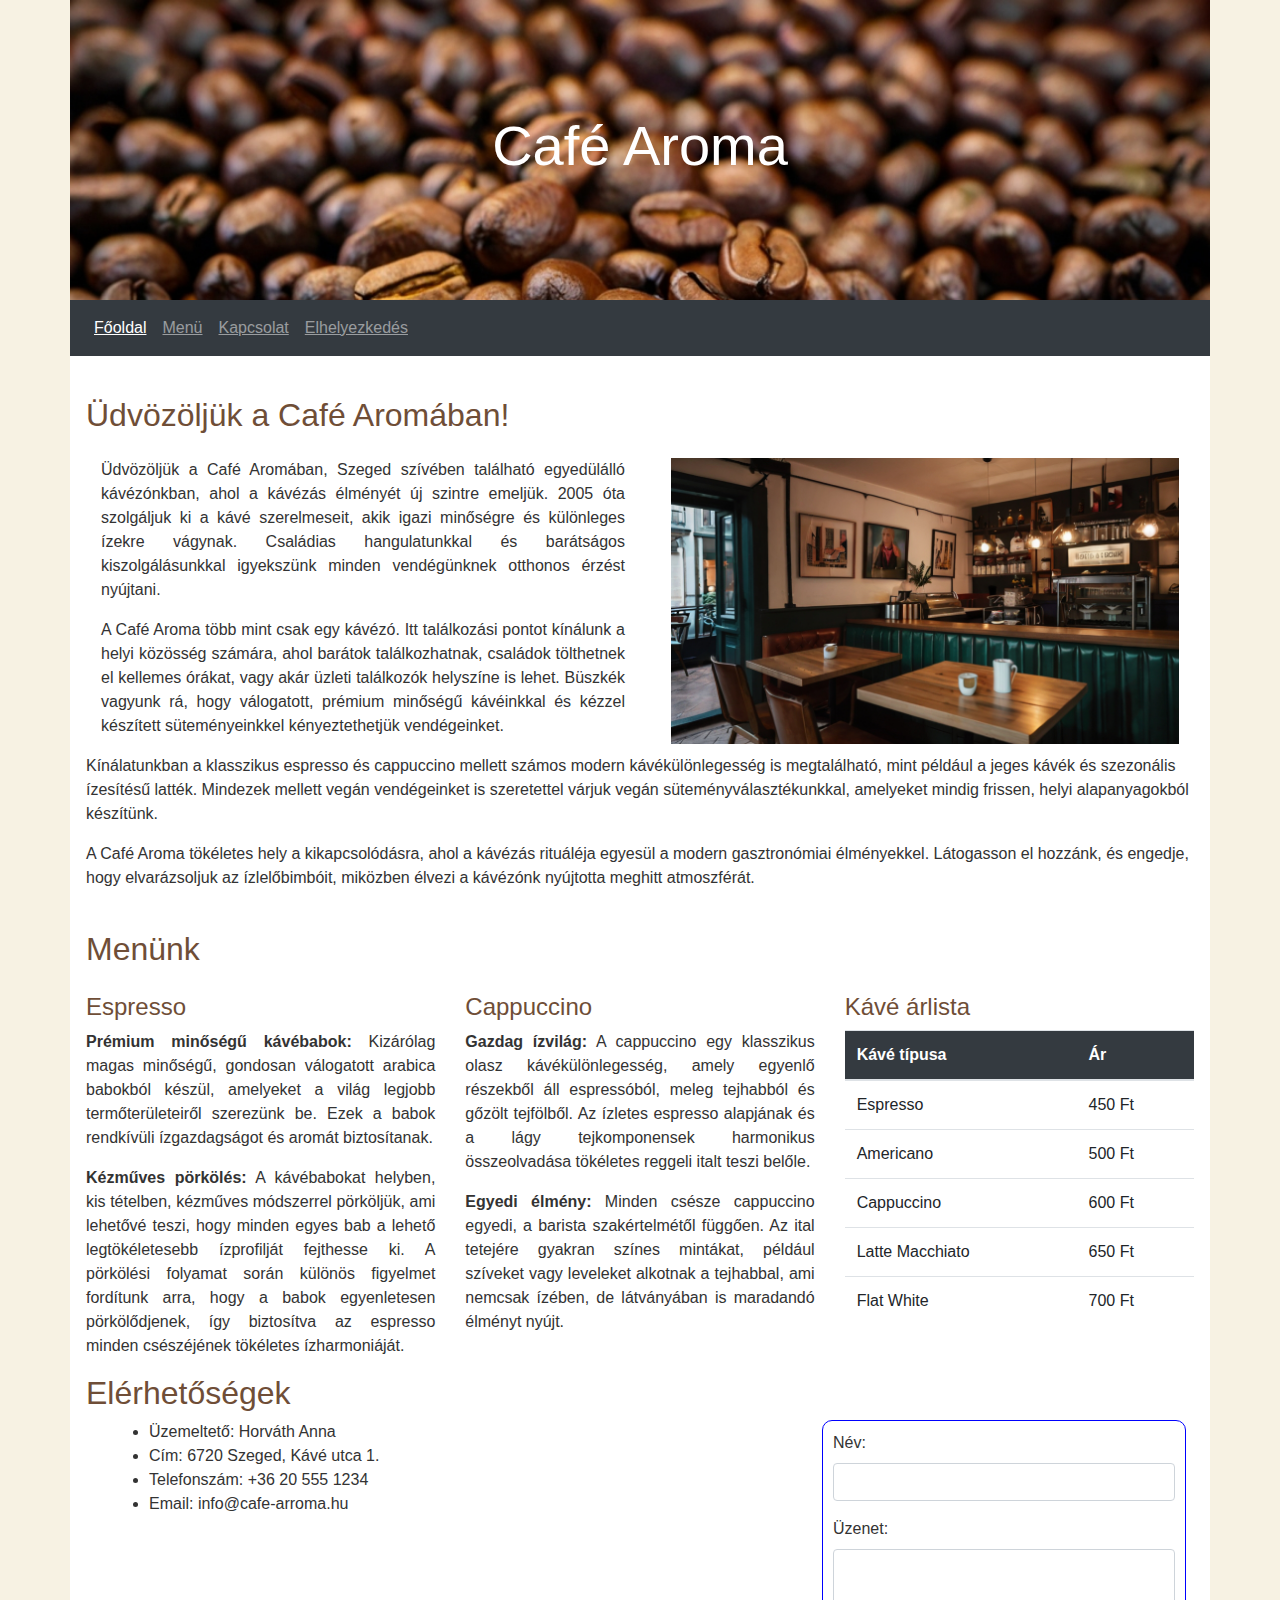
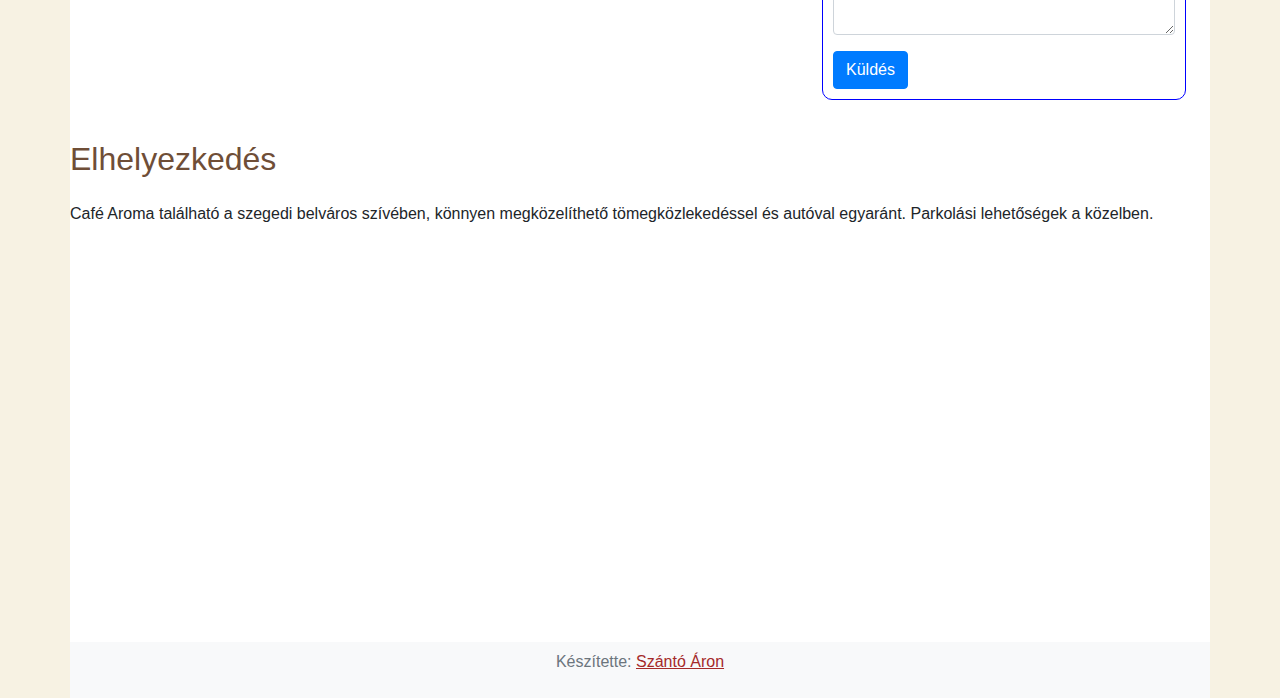
<file: index.html>
<!DOCTYPE html>
<html lang="hu">

<head>
    <meta charset="UTF-8">
    <meta http-equiv="X-UA-Compatible" content="IE=edge">
    <meta name="viewport" content="width=device-width, initial-scale=1.0">
    <title>„Café Aroma”</title>
    <link rel="stylesheet" href="bootstrap.min.css">
    <link rel="stylesheet" href="cafe.css">
   

 
</head>

<body>
    <div class="container bg-white p-0">
        <!-- Oldal címe -->
        <header class="d-flex align-items-center justify-content-center p-3">
            <h1 class="text-white display-4">Café Aroma</h1>
        </header>

        <!-- Menü -->
        <nav class="navbar navbar-expand-sm bg-dark navbar-dark">
            <ul class="navbar-nav">
                <li class="nav-item active">
                    <a class="nav-link" href="#">Főoldal</a>
                </li>
                <li class="nav-item">
                    <a class="nav-link" href="#menu">Menü</a>
                </li>
                <li class="nav-item">
                    <a class="nav-link" href="#contact">Kapcsolat</a>
                </li>
                <li class="nav-item">
                    <a class="nav-link" href="#location">Elhelyezkedés</a>
                </li>
            </ul>
        </nav>

        <!-- Bemutatkozás -->
        <article class="p-3">
            <h2 class="my-4">Üdvözöljük a Café Aromában!</h2>
            <div class="container">
                <div class="row ">
                    <div class="col text-justify">
                      <p>
                        Üdvözöljük a Café Aromában, Szeged szívében található egyedülálló kávézónkban, ahol a kávézás élményét új szintre emeljük. 2005 óta szolgáljuk ki a kávé szerelmeseit, akik igazi minőségre és különleges ízekre vágynak. Családias hangulatunkkal és barátságos kiszolgálásunkkal igyekszünk minden vendégünknek otthonos érzést nyújtani.
                      </p>
                        <p>
                         A Café Aroma több mint csak egy kávézó. Itt találkozási pontot kínálunk a helyi közösség számára, ahol barátok találkozhatnak, családok tölthetnek el  kellemes órákat, vagy akár üzleti találkozók helyszíne is lehet. Büszkék vagyunk rá, hogy válogatott, prémium minőségű kávéinkkal és kézzel készített  süteményeinkkel kényeztethetjük vendégeinket.
                        </p>

                        
                       
                    </div>
                    
                    <div class="col">
                      <img class="pl-3" src="./images/interior.jpg" alt="„Café Aroma kávézó”"  title="„Café Aroma kávézó”">
                    </div>
                    <p>
                        Kínálatunkban a klasszikus espresso és cappuccino mellett számos modern kávékülönlegesség is megtalálható, mint például a jeges kávék és szezonális ízesítésű latték. Mindezek mellett vegán vendégeinket is szeretettel várjuk vegán süteményválasztékunkkal, amelyeket mindig frissen, helyi alapanyagokból készítünk.
                    </p>
                    

                    <p>
                        A Café Aroma tökéletes hely a kikapcsolódásra, ahol a kávézás rituáléja egyesül a modern gasztronómiai élményekkel. Látogasson el hozzánk, és engedje, hogy elvarázsoljuk az ízlelőbimbóit, miközben élvezi a kávézónk nyújtotta meghitt atmoszférát.
                    </p>
                  </div>
                

            </div>

            <!-- Menü -->
            <h2 id="menu" class="my-4">Menünk</h2>
            <div class="row text-justify">
                <div class="col-xl-4 col-md-6">
                    <h4>Espresso</h4>
                    <p><span >Prémium minőségű kávébabok:</span> Kizárólag magas minőségű,
                        gondosan válogatott arabica babokból készül, amelyeket a világ legjobb termőterületeiről
                        szerezünk be. Ezek a babok rendkívüli ízgazdagságot és aromát biztosítanak. </p>
                    <p><span>Kézműves pörkölés:</span> A kávébabokat helyben, kis tételben,
                        kézműves módszerrel pörköljük, ami lehetővé teszi, hogy minden egyes bab a lehető
                        legtökéletesebb ízprofilját fejthesse ki. A pörkölési folyamat során különös figyelmet fordítunk
                        arra, hogy a babok egyenletesen pörkölődjenek, így biztosítva az espresso minden csészéjének
                        tökéletes ízharmoniáját. </p>

                </div>
                <div class="col-xl-4 col-md-6">
                    <h4>Cappuccino</h4>
                    <p><span>Gazdag ízvilág:</span> A cappuccino egy klasszikus olasz
                        kávékülönlegesség, amely egyenlő részekből áll espressóból, meleg tejhabból és gőzölt tejfölből.
                        Az ízletes espresso alapjának és a lágy tejkomponensek harmonikus összeolvadása tökéletes
                        reggeli italt teszi belőle. </p>
                    <p><span>Egyedi élmény:</span> Minden csésze cappuccino egyedi, a barista
                        szakértelmétől függően. Az ital tetejére gyakran színes mintákat, például szíveket vagy
                        leveleket alkotnak a tejhabbal, ami nemcsak ízében, de látványában is maradandó élményt nyújt.
                    </p>
                </div>
                <div class="col-xl-4 col-md-6">
                    <h4>Kávé árlista</h4>
                    <table class="table">
                        <thead class="bg-dark text-white">
                            <tr>
                                <th>Kávé típusa</th>
                                <th>Ár</th>
                            </tr>
                        </thead>
                        <tbody>
                            <tr>
                                <td>Espresso</td>
                                <td>450 Ft</td>
                            </tr>
                            <tr>
                                <td>Americano</td>
                                <td>500 Ft</td>
                            </tr>
                            <tr>
                                <td>Cappuccino</td>
                                <td>600 Ft</td>
                            </tr>
                            <tr>
                                <td>Latte Macchiato</td>
                                <td>650 Ft</td>
                            </tr>
                            <tr>
                                <td>Flat White</td>
                                <td>700 Ft</td>
                            </tr>
                        </tbody>
                    </table>
                </div>
            </div>

            <!-- Elérhetőségek -->
            <h2 id="contact">Elérhetőségek</h2>
            <div class="row mx-2">
                <div class="col-8">
                    <ul>
                        <li>Üzemeltető: Horváth Anna</li>
                        <li>Cím: 6720 Szeged, Kávé utca 1.</li>
                        <li>Telefonszám: +36 20 555 1234</li>
                        <li>Email: info@cafe-arroma.hu</li>
                        
                    </ul>
                </div>
                <!-- Üzenetküldő űrlap -->
                <div class="col-4 urlap">
                    <form>
                        <div class="form-group">
                            <label for="name">Név:</label>
                            <input class="form-control" type="text" id="name" required>
                        </div>
                        <div class="form-group">
                            <label for="message">Üzenet:</label>
                            <textarea class="form-control" id="message" rows="3" required></textarea>
                        </div>
                        <button type="submit" class="btn btn-primary">Küldés</button>
                    </form>
                </div>
            </div>

        </article>
        <!-- Elhelyezkedés -->
        <h2 id="location" class="my-4">Elhelyezkedés</h2>
        <p>Café Aroma található a szegedi belváros szívében, könnyen megközelíthető tömegközlekedéssel és autóval
            egyaránt. Parkolási lehetőségek a közelben.</p>
        <div id="map-container" style="height: 400px; width: 100%;">
            <iframe
                src="https://www.google.com/maps/embed?pb=!1m18!1m12!1m3!1d2732.0657647250474!2d20.148550815564545!3d46.25301037911869!2m3!1f0!2f0!3f0!3m2!1i1024!2i768!4f13.1!3m3!1m2!1s0x4743663f24e0976f%3A0xf50af3b04dafe604!2sSzeged!5e0!3m2!1sen!2shu!4v1609430691973!5m2!1sen!2shu"
               >
            </iframe>
        </div>
        <!-- Lábléc -->
        <footer class="p-2 text-center">
           <p>Készítette:  <a href="https://bankitatabanya.hu/" target="_blank">Szántó Áron</a></p>

        </footer>
    </div>
</body>

</html>
</file>
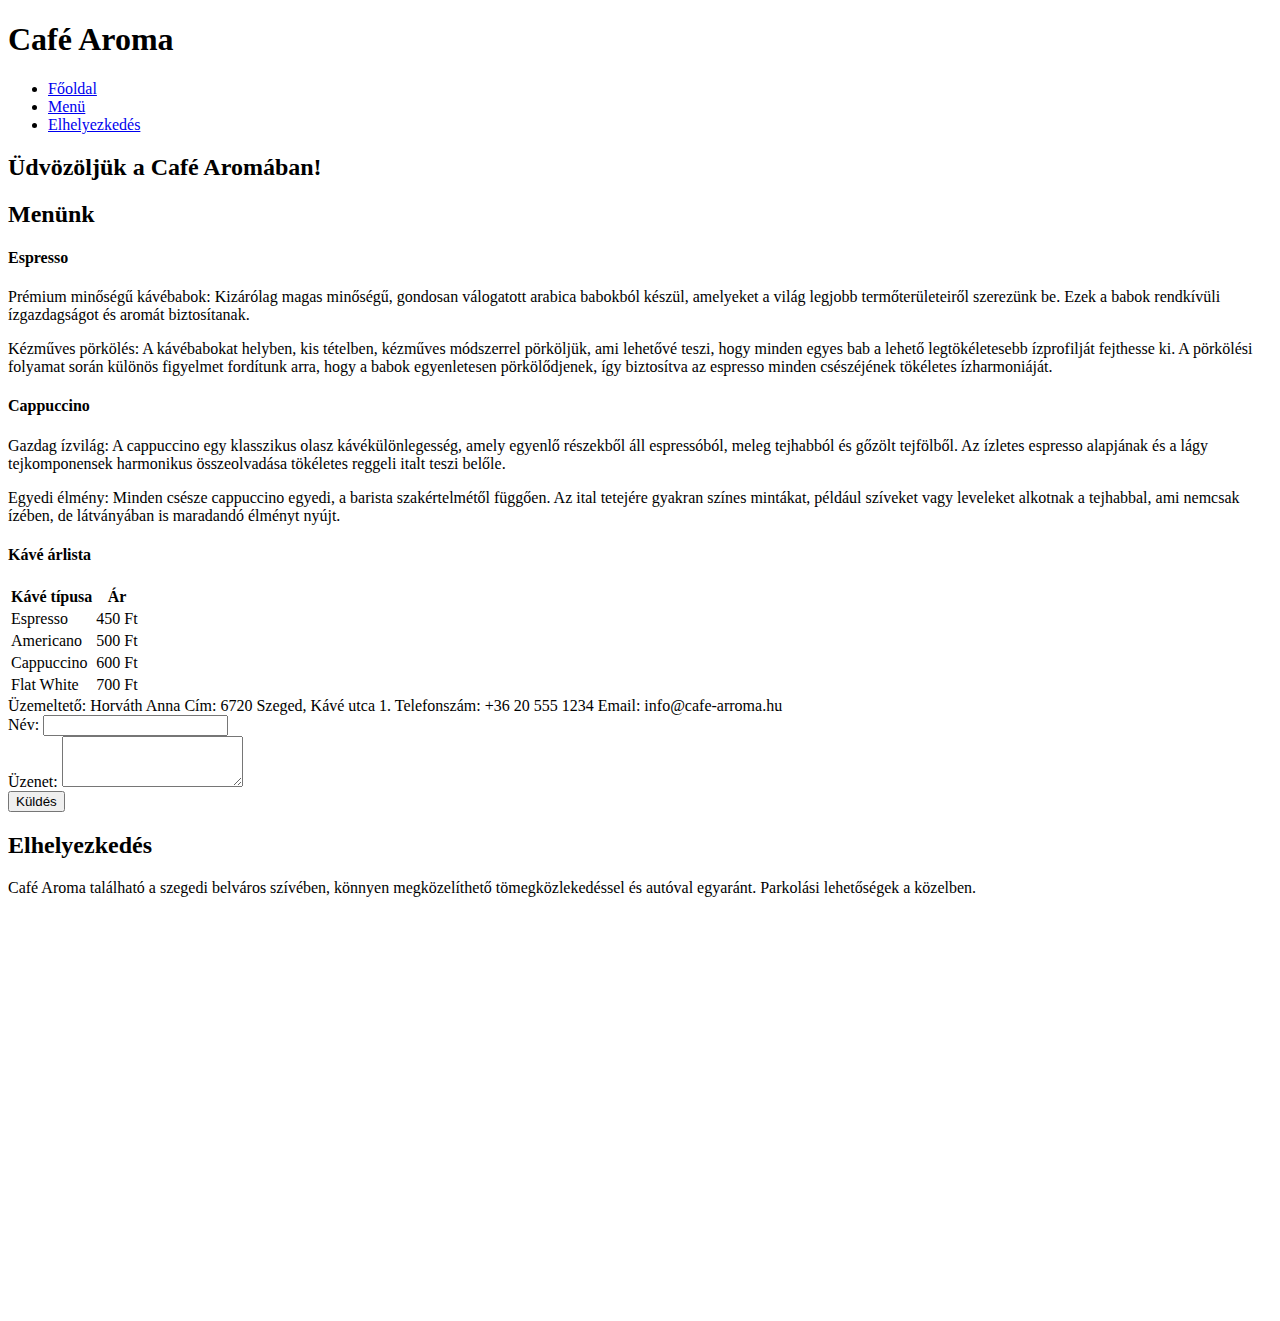
<file: coffe-aroma/index.html>
<!DOCTYPE html>
<html lang="hu">

<head>
    <meta charset="UTF-8">
    <meta http-equiv="X-UA-Compatible" content="IE=edge">
    <meta name="viewport" content="width=device-width, initial-scale=1.0">
    <title>„Café Aroma”</title>
</head>

<body>
    <div class="container bg-white p-0">
        <!-- Oldal címe -->
        <header class="d-flex align-items-center justify-content-center p-3">
            <h1 class="text-white display-4">Café Aroma</h1>
        </header>

        <!-- Menü -->
        <nav class="navbar navbar-expand-sm bg-dark navbar-dark">
            <ul class="navbar-nav">
                <li class="nav-item active">
                    <a class="nav-link" href="#">Főoldal</a>
                </li>
                <li class="nav-item">
                    <a class="nav-link" href="#menu">Menü</a>
                </li>
                <li class="nav-item">
                    <a class="nav-link" href="#location">Elhelyezkedés</a>
                </li>
            </ul>
        </nav>

        <!-- Bemutatkozás -->
        <article class="p-3">
            <h2 class="my-4">Üdvözöljük a Café Aromában!</h2>
            <div>

            </div>

            <!-- Menü -->
            <h2 id="menu" class="my-4">Menünk</h2>
            <div>
                <div>
                    <h4>Espresso</h4>
                    <p><span >Prémium minőségű kávébabok:</span> Kizárólag magas minőségű,
                        gondosan válogatott arabica babokból készül, amelyeket a világ legjobb termőterületeiről
                        szerezünk be. Ezek a babok rendkívüli ízgazdagságot és aromát biztosítanak. </p>
                    <p><span>Kézműves pörkölés:</span> A kávébabokat helyben, kis tételben,
                        kézműves módszerrel pörköljük, ami lehetővé teszi, hogy minden egyes bab a lehető
                        legtökéletesebb ízprofilját fejthesse ki. A pörkölési folyamat során különös figyelmet fordítunk
                        arra, hogy a babok egyenletesen pörkölődjenek, így biztosítva az espresso minden csészéjének
                        tökéletes ízharmoniáját. </p>

                </div>
                <div>
                    <h4>Cappuccino</h4>
                    <p><span>Gazdag ízvilág:</span> A cappuccino egy klasszikus olasz
                        kávékülönlegesség, amely egyenlő részekből áll espressóból, meleg tejhabból és gőzölt tejfölből.
                        Az ízletes espresso alapjának és a lágy tejkomponensek harmonikus összeolvadása tökéletes
                        reggeli italt teszi belőle. </p>
                    <p><span>Egyedi élmény:</span> Minden csésze cappuccino egyedi, a barista
                        szakértelmétől függően. Az ital tetejére gyakran színes mintákat, például szíveket vagy
                        leveleket alkotnak a tejhabbal, ami nemcsak ízében, de látványában is maradandó élményt nyújt.
                    </p>
                </div>
                <div>
                    <h4>Kávé árlista</h4>
                    <table class="table">
                        <thead>
                            <tr>
                                <th>Kávé típusa</th>
                                <th>Ár</th>
                            </tr>
                        </thead>
                        <tbody>
                            <tr>
                                <td>Espresso</td>
                                <td>450 Ft</td>
                            </tr>
                            <tr>
                                <td>Americano</td>
                                <td>500 Ft</td>
                            </tr>
                            <tr>
                                <td>Cappuccino</td>
                                <td>600 Ft</td>
                            </tr>
                            <tr>
                                <td>Flat White</td>
                                <td>700 Ft</td>
                            </tr>
                        </tbody>
                    </table>
                </div>
            </div>

            <!-- Elérhetőségek -->


            <div class="row">
                <div>
                    Üzemeltető: Horváth Anna
                    Cím: 6720 Szeged, Kávé utca 1.
                    Telefonszám: +36 20 555 1234
                    Email: info@cafe-arroma.hu
                </div>
                <!-- Üzenetküldő űrlap -->
                <div>
                    <form>
                        <div class="form-group">
                            <label for="name">Név:</label>
                            <input type="text" id="name" required>
                        </div>
                        <div class="form-group">
                            <label for="message">Üzenet:</label>
                            <textarea id="message" rows="3" required></textarea>
                        </div>
                        <button type="submit" class="btn btn-primary">Küldés</button>
                    </form>
                </div>
            </div>

        </article>
        <!-- Elhelyezkedés -->
        <h2 id="location" class="my-4">Elhelyezkedés</h2>
        <p>Café Aroma található a szegedi belváros szívében, könnyen megközelíthető tömegközlekedéssel és autóval
            egyaránt. Parkolási lehetőségek a közelben.</p>
        <div id="map-container" style="height: 400px; width: 100%;">
            <iframe
                src="https://www.google.com/maps/embed?pb=!1m18!1m12!1m3!1d2732.0657647250474!2d20.148550815564545!3d46.25301037911869!2m3!1f0!2f0!3f0!3m2!1i1024!2i768!4f13.1!3m3!1m2!1s0x4743663f24e0976f%3A0xf50af3b04dafe604!2sSzeged!5e0!3m2!1sen!2shu!4v1609430691973!5m2!1sen!2shu"
                width="100%" height="400" frameborder="0" style="border:0;" allowfullscreen="" aria-hidden="false"
                tabindex="0">
            </iframe>
        </div>
        <!-- Lábléc -->
        <footer class="p-2">

        </footer>
    </div>
</body>

</html>
</file>
<file: cafe.css>
body {
    font-family: 'Arial', sans-serif;
    background-color: #f7f2e3;
}

header {
    height: 300px; 
    color: white; 
    display: flex;
    background-size: cover;  
    align-items: center; 
    justify-content: center; 
    background-image: url(./images/coffee_beans.jpg);
}


.navbar .nav-link {
    color: white;
}

.navbar .nav-link:hover {
    background-color: #563d28;
}

article {
    padding: 20px;
    background-color: #fff;
    color: #333;
}

footer {
    background-color: #f8f9fa;
    color: #6c757d;
    padding: 10px 0;
}

h1, h2, h4 {
    color: #6f4e37;
}

img {
    max-width: 100%;
    height: auto;
    margin: 50;
}

span{
    font-weight: bold;
}

.urlap{
        border: 1px solid blue;
        border-radius: 10px;
        padding: 10px;
}

a{
    color: brown;
    text-decoration: underline;
}

a:hover{
    color: brown;
}
iframe{
    width:100%;
     height:400px;  
    border: none;
   
}
</file>
